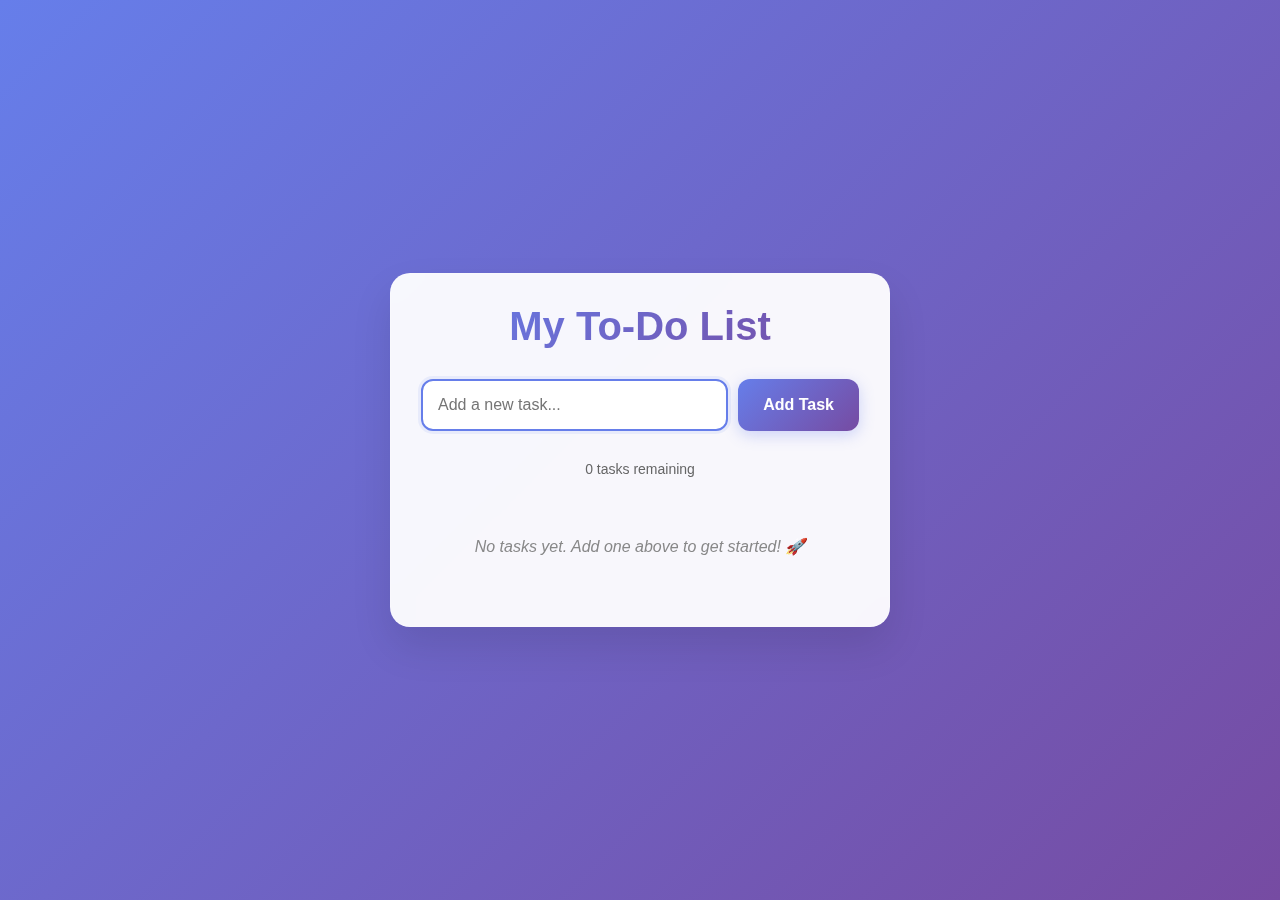
<file: index.html>
<!DOCTYPE html>
<html lang="en">
<head>
    <meta charset="UTF-8">
    <meta name="viewport" content="width=device-width, initial-scale=1.0">
    <title>To-Do List</title>
    <link rel="stylesheet" href="style.css">
</head>
<body>
    <div class="container">
        <h1>My To-Do List</h1>
        
        <div class="input-container">
            <input type="text" id="taskInput" placeholder="Add a new task..." maxlength="100">
            <button id="addBtn">Add Task</button>
        </div>

        <div class="task-counter" id="taskCounter">0 tasks remaining</div>

        <ul id="todoList">
            <div class="empty-state" id="emptyState">
                No tasks yet. Add one above to get started! 🚀
            </div>
        </ul>
    </div>

    <script src="script.js"></script>
</body>
</html>
</file>
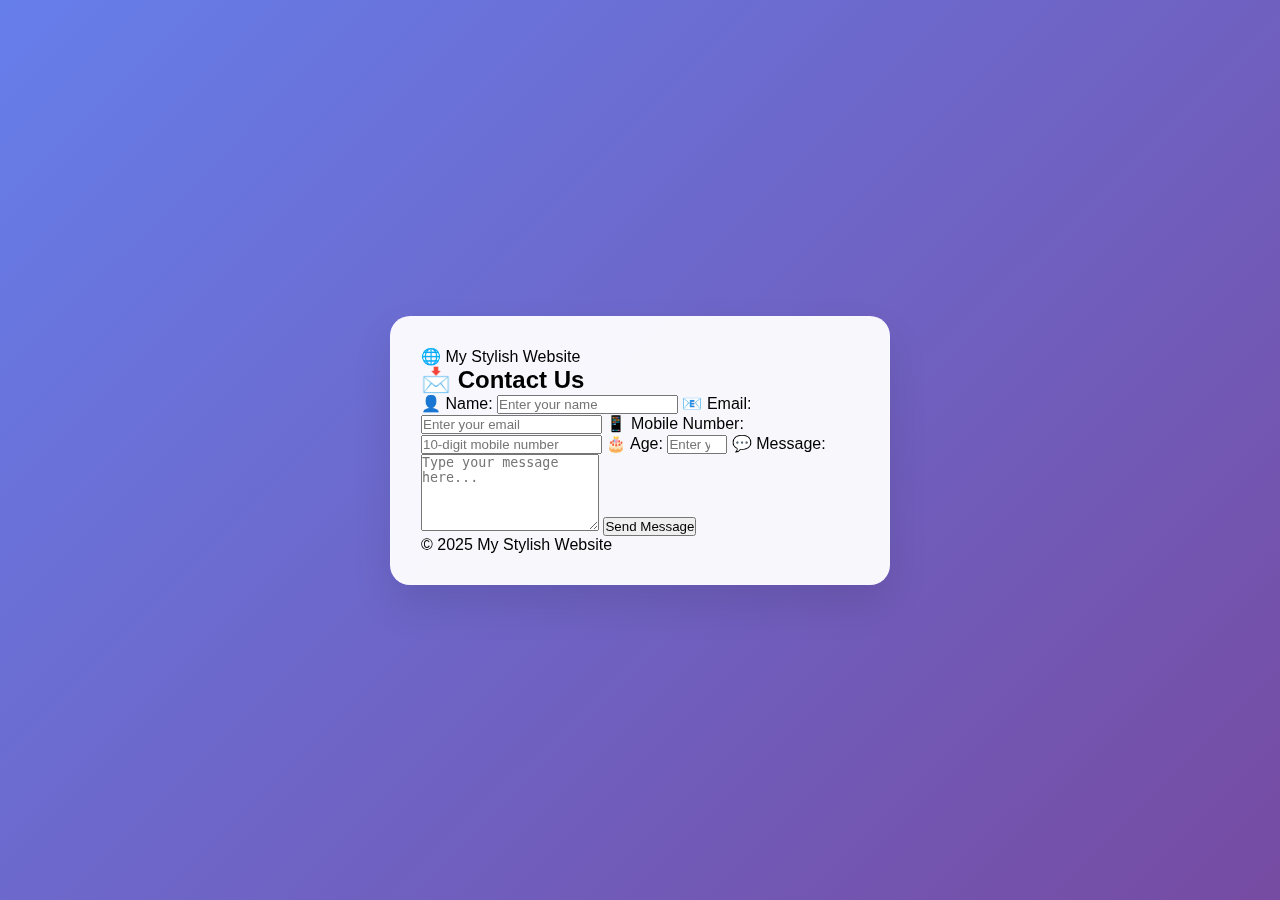
<file: Formindex.html>
<!DOCTYPE html>
<html lang="en">
<head>
  <meta charset="UTF-8" />
  <meta name="viewport" content="width=device-width, initial-scale=1.0"/>
  <title>Stylish Contact Page</title>
  <link rel="stylesheet" href="style.css" />
</head>
<body>
  <div class="container">
    <nav class="navbar">🌐 My Stylish Website</nav>
    <div class="main-content">
      <section class="content">
        <h2>📩 Contact Us</h2>
        <form id="contactForm">
          <label for="name">👤 Name:</label>
          <input type="text" id="name" placeholder="Enter your name" required />

          <label for="email">📧 Email:</label>
          <input type="email" id="email" placeholder="Enter your email" required />

          <label for="mobile">📱 Mobile Number:</label>
          <input type="tel" id="mobile" placeholder="10-digit mobile number" required pattern="[0-9]{10}" />

          <label for="age">🎂 Age:</label>
          <input type="number" id="age" placeholder="Enter your age" min="1" max="120" required />

          <label for="message">💬 Message:</label>
          <textarea id="message" rows="5" placeholder="Type your message here..." required></textarea>

          <button type="submit">Send Message</button>
        </form>
      </section>
    </div>
    <footer class="footer">© 2025 My Stylish Website</footer>
  </div>
  <script src="script.js"></script>
</body>
</html>
</file>
<file: style.css>
* {
    margin: 0;
    padding: 0;
    box-sizing: border-box;
}

body {
    font-family: 'Arial', sans-serif;
    background: linear-gradient(135deg, #667eea 0%, #764ba2 100%);
    min-height: 100vh;
    display: flex;
    justify-content: center;
    align-items: center;
    padding: 20px;
}

.container {
    background: rgba(255, 255, 255, 0.95);
    backdrop-filter: blur(10px);
    border-radius: 20px;
    box-shadow: 0 20px 40px rgba(0, 0, 0, 0.1);
    padding: 30px;
    width: 100%;
    max-width: 500px;
    border: 1px solid rgba(255, 255, 255, 0.2);
}

h1 {
    text-align: center;
    color: #333;
    margin-bottom: 30px;
    font-size: 2.5rem;
    background: linear-gradient(135deg, #667eea, #764ba2);
    -webkit-background-clip: text;
    -webkit-text-fill-color: transparent;
    background-clip: text;
}

.input-container {
    display: flex;
    gap: 10px;
    margin-bottom: 30px;
}

#taskInput {
    flex: 1;
    padding: 15px;
    border: 2px solid #e0e0e0;
    border-radius: 12px;
    font-size: 16px;
    outline: none;
    transition: all 0.3s ease;
}

#taskInput:focus {
    border-color: #667eea;
    box-shadow: 0 0 0 3px rgba(102, 126, 234, 0.1);
}

#addBtn {
    background: linear-gradient(135deg, #667eea, #764ba2);
    color: white;
    border: none;
    padding: 15px 25px;
    border-radius: 12px;
    font-size: 16px;
    font-weight: bold;
    cursor: pointer;
    transition: all 0.3s ease;
    box-shadow: 0 4px 15px rgba(102, 126, 234, 0.3);
}

#addBtn:hover {
    transform: translateY(-2px);
    box-shadow: 0 6px 20px rgba(102, 126, 234, 0.4);
}

#addBtn:active {
    transform: translateY(0);
}

#todoList {
    list-style: none;
}

.todo-item {
    background: white;
    border: 1px solid #e0e0e0;
    border-radius: 12px;
    margin-bottom: 10px;
    padding: 15px;
    display: flex;
    align-items: center;
    gap: 15px;
    transition: all 0.3s ease;
    animation: slideIn 0.3s ease-out;
}

@keyframes slideIn {
    from {
        opacity: 0;
        transform: translateX(-20px);
    }
    to {
        opacity: 1;
        transform: translateX(0);
    }
}

.todo-item:hover {
    box-shadow: 0 5px 15px rgba(0, 0, 0, 0.1);
    transform: translateY(-2px);
}

.todo-item.completed {
    background: #f8f9fa;
    opacity: 0.7;
}

.todo-item.completed .task-text {
    text-decoration: line-through;
    color: #888;
}

.checkbox {
    width: 20px;
    height: 20px;
    border: 2px solid #667eea;
    border-radius: 4px;
    cursor: pointer;
    position: relative;
    transition: all 0.3s ease;
}

.checkbox.checked {
    background: #667eea;
}

.checkbox.checked::after {
    content: '✓';
    position: absolute;
    color: white;
    font-size: 14px;
    font-weight: bold;
    top: 50%;
    left: 50%;
    transform: translate(-50%, -50%);
}

.task-text {
    flex: 1;
    font-size: 16px;
    color: #333;
    word-break: break-word;
}

.delete-btn {
    background: #ff4757;
    color: white;
    border: none;
    padding: 8px 12px;
    border-radius: 8px;
    cursor: pointer;
    font-size: 14px;
    transition: all 0.3s ease;
    opacity: 0;
}

.todo-item:hover .delete-btn {
    opacity: 1;
}

.delete-btn:hover {
    background: #ff3742;
    transform: scale(1.05);
}

.empty-state {
    text-align: center;
    color: #888;
    font-style: italic;
    padding: 40px 20px;
}

.task-counter {
    text-align: center;
    color: #666;
    margin-bottom: 20px;
    font-size: 14px;
}
</file>
